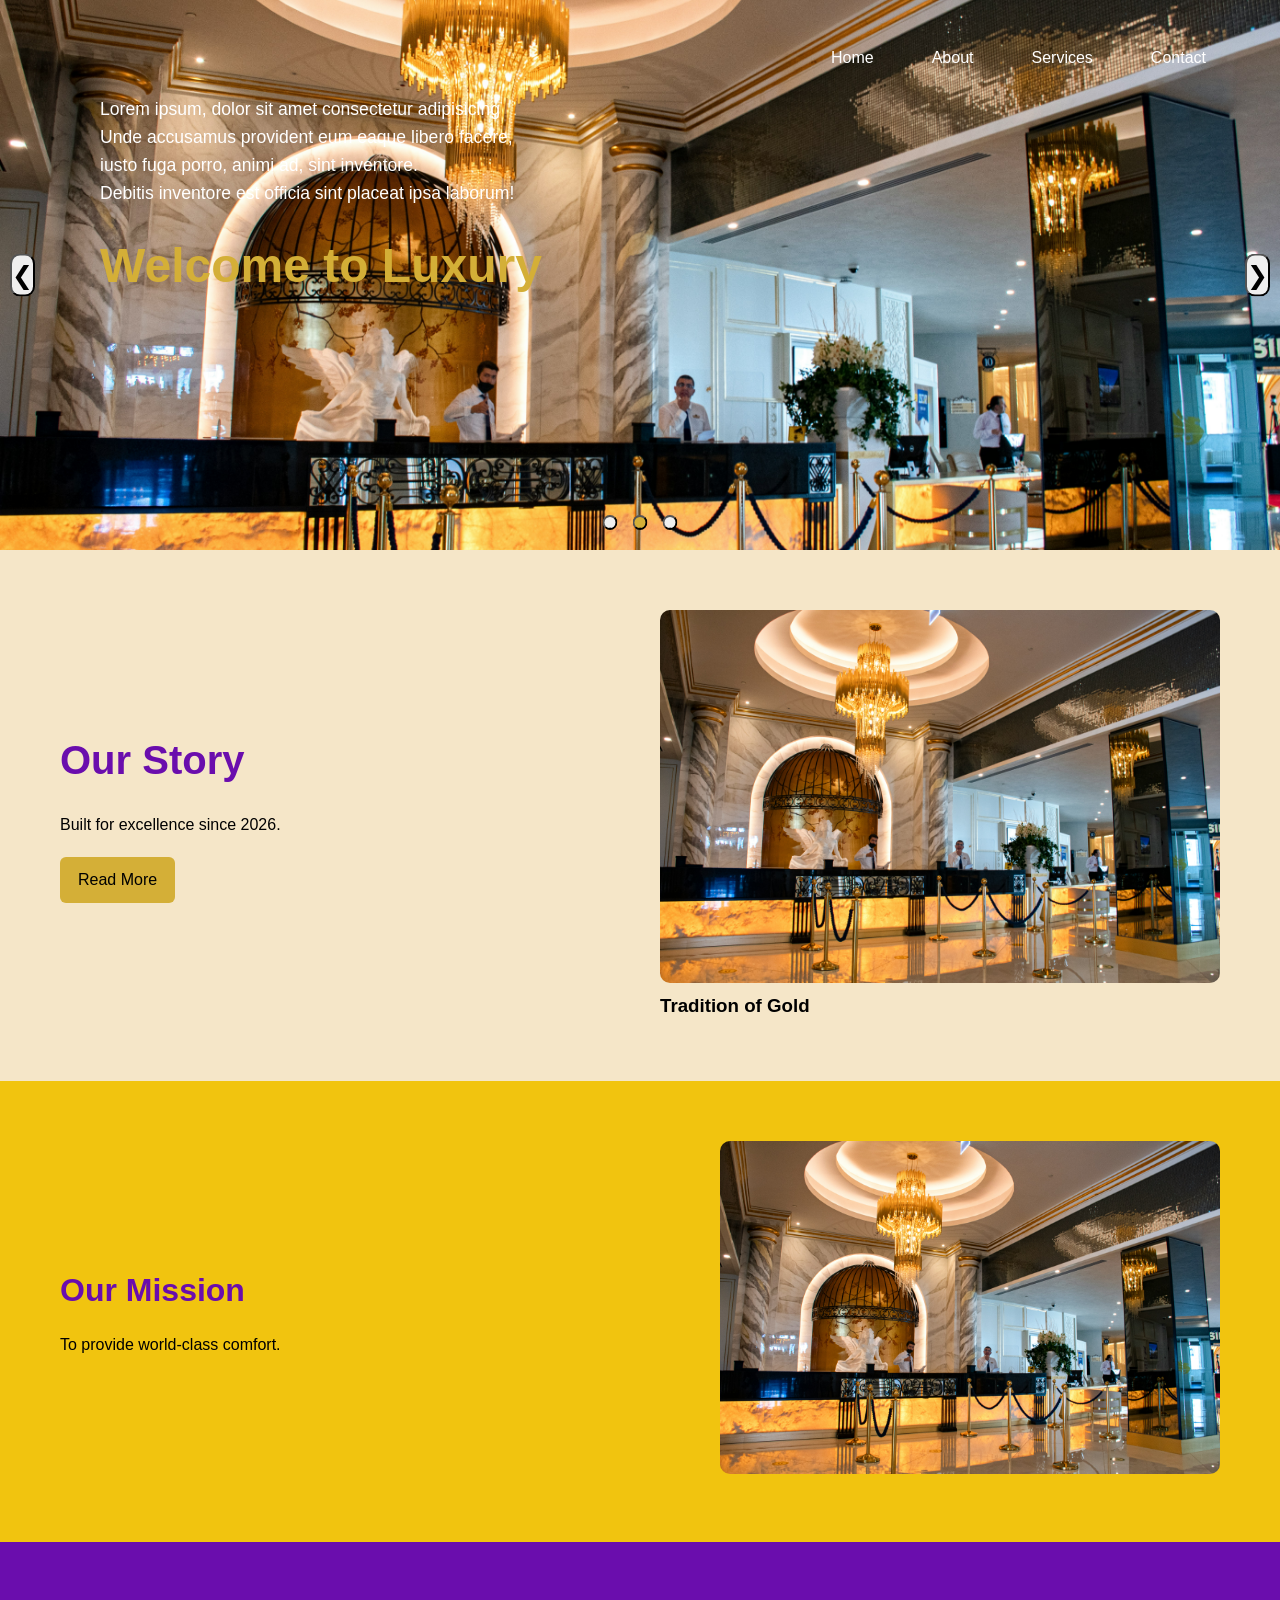
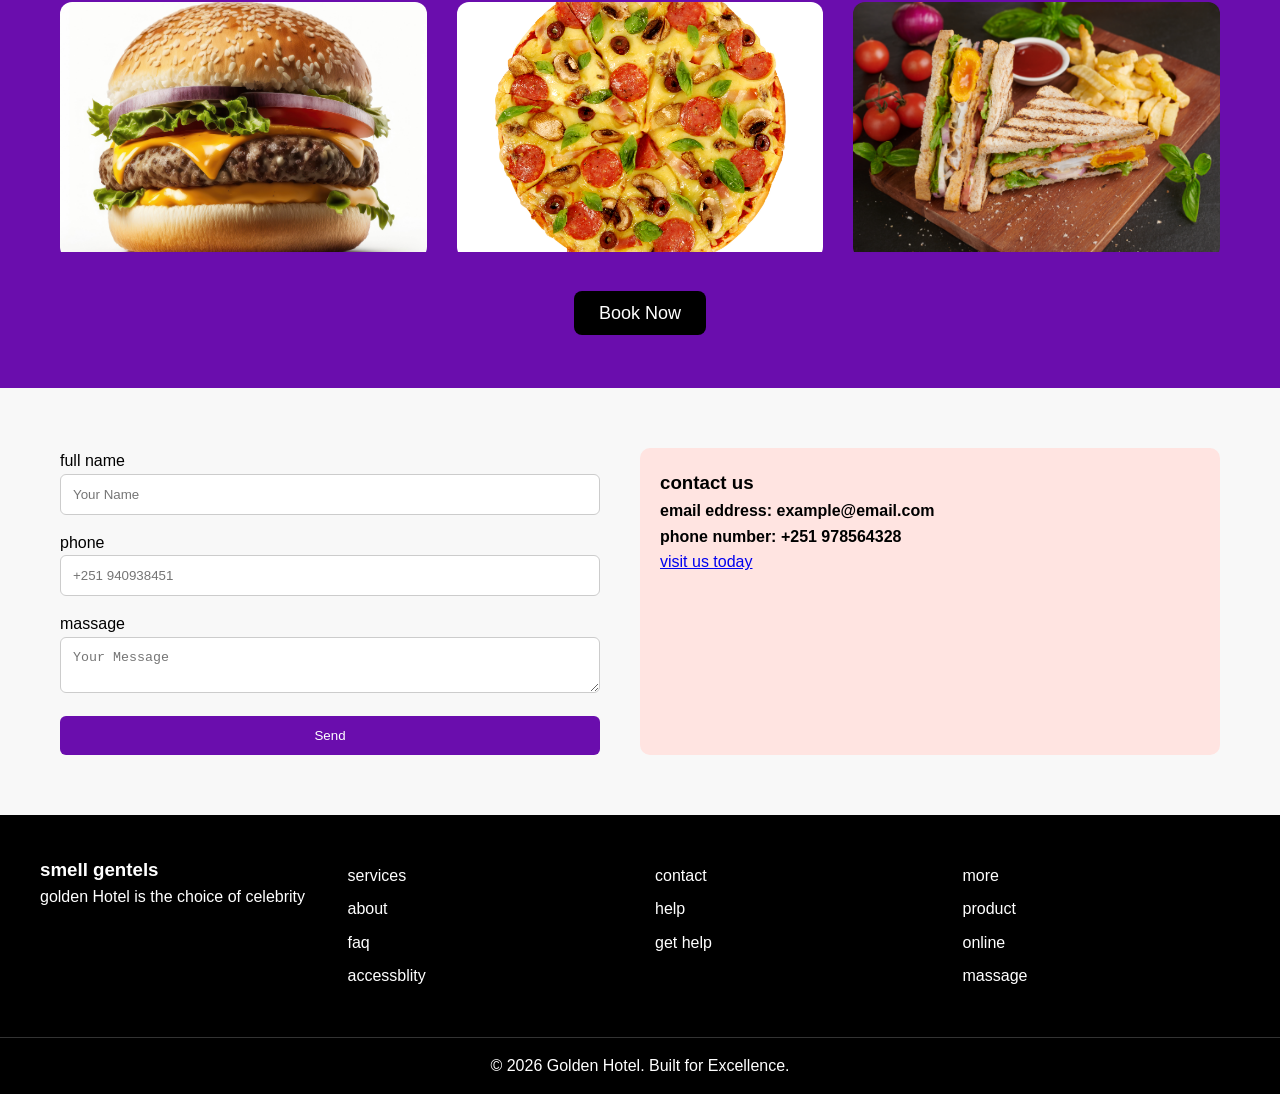
<file: index.html>
<!doctype html>
<html lang="en">
  <head>
    <meta charset="UTF-8" />
    <meta name="viewport" content="width=device-width, initial-scale=1.0" />
    <title>Golden Hotel | Excellence</title>
    <link rel="stylesheet" href="./style.css" />
  </head>
  <body>
    <header class="main-header">
      <div class="header-dv">
        <div class="image-container">
          <img src="./logoimage.png" alt="Logo" />
          <a href="#">golden</a>
        </div>

        <nav class="nav-container">
          <ul class="nav-links">
            <li><a href="#" id="home">Home</a></li>
            <li><a href="#about-container" id="about">About</a></li>
            <li><a href="#" id="servic">Services</a></li>
            <li><a href="#" id="conatc">Contact</a></li>
          </ul>
        </nav>
      </div>
      <div class="textside">
        <p>
          Lorem ipsum, dolor sit amet consectetur adipisicing <br />
          Unde accusamus provident eum eaque libero facere,<br />
          iusto fuga porro, animi ad, sint inventore. <br />
          Debitis inventore est officia sint placeat ipsa laborum!
        </p>
        <h2>Welcome to Luxury</h2>
      </div>
      <div class="img-hover-container">
        <img src="./imag.jpg" alt="Hotel" />
        <img src="./image.jpg" alt="Hotel" />
        <img src="./background.jpg" alt="Hotel" />
      </div>
      <div class="btn">
        <button onclick="prevSlide()" id="prev-btn">&#10094;</button>
        <button onclick="nextSlide()" id="next-btn">&#10095;</button>
      </div>
      <div class="slide-indicator">
        <button class="dots" onclick="slider('0')">.</button>
        <button class="dots" onclick="slider('1')">.</button>
        <button class="dots" onclick="slider('2')">.</button>
      </div>
    </header>
    <section class="about-container">
      <div class="about">
        <div class="noteofabouts">
          <h2>Our Story</h2>
          <p>Built for excellence since 2026.</p>
          <a href="#">Read More</a>
        </div>
        <div class="imageofabout">
          <img src="./image.jpg" alt="About" />
          <h3>Tradition of Gold</h3>
        </div>
      </div>
    </section>
    <section class="mission">
      <div class="missionnote">
        <h2>Our Mission</h2>
        <p>To provide world-class comfort.</p>
      </div>
      <div class="missionimage">
        <img src="./mission.jpg" alt="Mission" />
      </div>
    </section>
    <section class="services">
      <div class="cards">
        <div class="pizza">
          <img src="./hamburger.jpg" alt="Pizza" />
          <h3>Gourmet Dining</h3>
        </div>
        <div class="sandwich">
          <img src="./pizza.jpg" alt="Sandwich" />
          <h3>Quick Bites</h3>
        </div>
        <div class="humberger">
          <img src="./sandwich.jpg" alt="Sandwich" />
          <h3>Quick Bites</h3>
        </div>
      </div>
      <div class="book">
        <a href="contact.html" class="book-btn">Book Now</a>
      </div>
    </section>
    <section class="contact">
      <div class="form">
        <form class="contactform" id="goldenContactForm">
          <label for="name">full name</label>
          <input
            type="text"
            placeholder="Your Name"
            required
            id="name"
            name="name"
          /><br />
          <label for="phone">phone</label>
          <input
            type="tel"
            pattern="^\+?[0-9]{10,15}$"
            title="invalid"
            placeholder="+251 940938451"
            name="phone"
            required
            id="phone"
          /><br />
          <label for="massage">massage</label>
          <textarea
            placeholder="Your Message"
            id="massage"
            name="massage"
          ></textarea
          ><br />
          <button type="submit">Send</button>
        </form>
        <div class="pyhsicalform">
          <h3>contact us</h3>
          <h4>email eddress: example@email.com</h4>
          <h4>phone number: +251 978564328</h4>
          <a href="#"><p>visit us today</p></a>
        </div>
      </div>
    </section>
    <footer class="golden-footer">
      <div class="footer-container">
        <div class="footer-slogan">
          <h3>smell gentels</h3>
          <p>golden Hotel is the choice of celebrity</p>
        </div>
        <div class="footer-sce1">
          <ul>
            <li><a href="#">services</a></li>
            <li><a href="#">about</a></li>
            <li><a href="faq.html">faq</a></li>
            <li><a href="#">accessblity</a></li>
          </ul>
        </div>
        <div class="footer-sce2">
          <ul>
            <li><a href="#">contact</a></li>
            <li><a href="#">help</a></li>
            <li><a href="#">get help</a></li>
          </ul>
        </div>
        <div class="footer-sce3">
          <ul>
            <li><a href="#">more</a></li>
            <li><a href="#">product</a></li>
            <li><a href="#">online</a></li>
            <li><a href="#">massage</a></li>
          </ul>
        </div>
      </div>
      <div class="sub-footer">
        <p>&copy; 2026 Golden Hotel. Built for Excellence.</p>
      </div>
    </footer>
    <button id="backToTop" title="Return to Top">↑</button>
    <script src="./main.js"></script>
  </body>
</html>
</file>
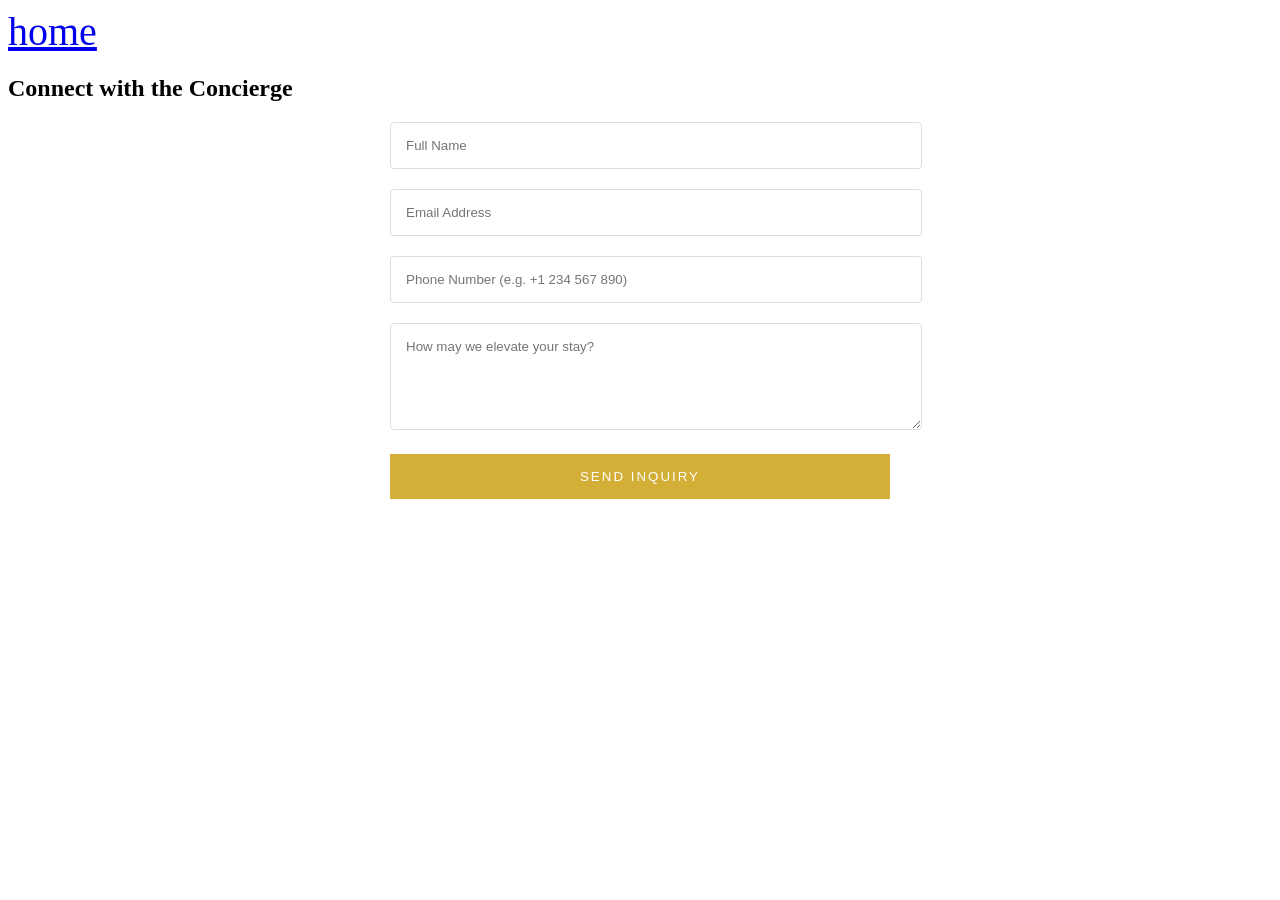
<file: contact.html>
<!doctype html>
<html lang="en">
  <head>
    <meta charset="UTF-8" />
    <meta name="viewport" content="width=device-width, initial-scale=1.0" />
    <title>Document</title>
    <link rel="stylesheet" href="./contact.css" />
  </head>
  <bodyy>
    <section class="contact-section">
      <a href="index1.html">home</a>
      <h2 class="gold-heading">Connect with the Concierge</h2>
      <form id="goldenContactForm" class="golden-form">
        <div class="form-group">
          <input
            type="text"
            id="name"
            name="name"
            placeholder="Full Name"
            required
          />
        </div>

        <div class="form-group">
          <input
            type="email"
            id="email"
            name="email"
            placeholder="Email Address"
            required
          />
        </div>
        <div class="form-group">
          <!-- Pattern validation ensures a professional 10+ digit format -->
          <input
            type="tel"
            id="phone"
            name="phone"
            placeholder="Phone Number (e.g. +1 234 567 890)"
            pattern="[0-9+ ]{10,15}"
            title="Please enter a valid phone number"
            required
          />
        </div>
        <div class="form-group">
          <textarea
            id="message"
            name="message"
            rows="5"
            placeholder="How may we elevate your stay?"
            required
          ></textarea>
        </div>

        <button type="submit" class="gold-submit">Send Inquiry</button>
      </form>
      <div id="formFeedback" class="hidden-message"></div>
    </section>
    <script src="./contact.js"></script>
  </bodyy>
</html>
</file>
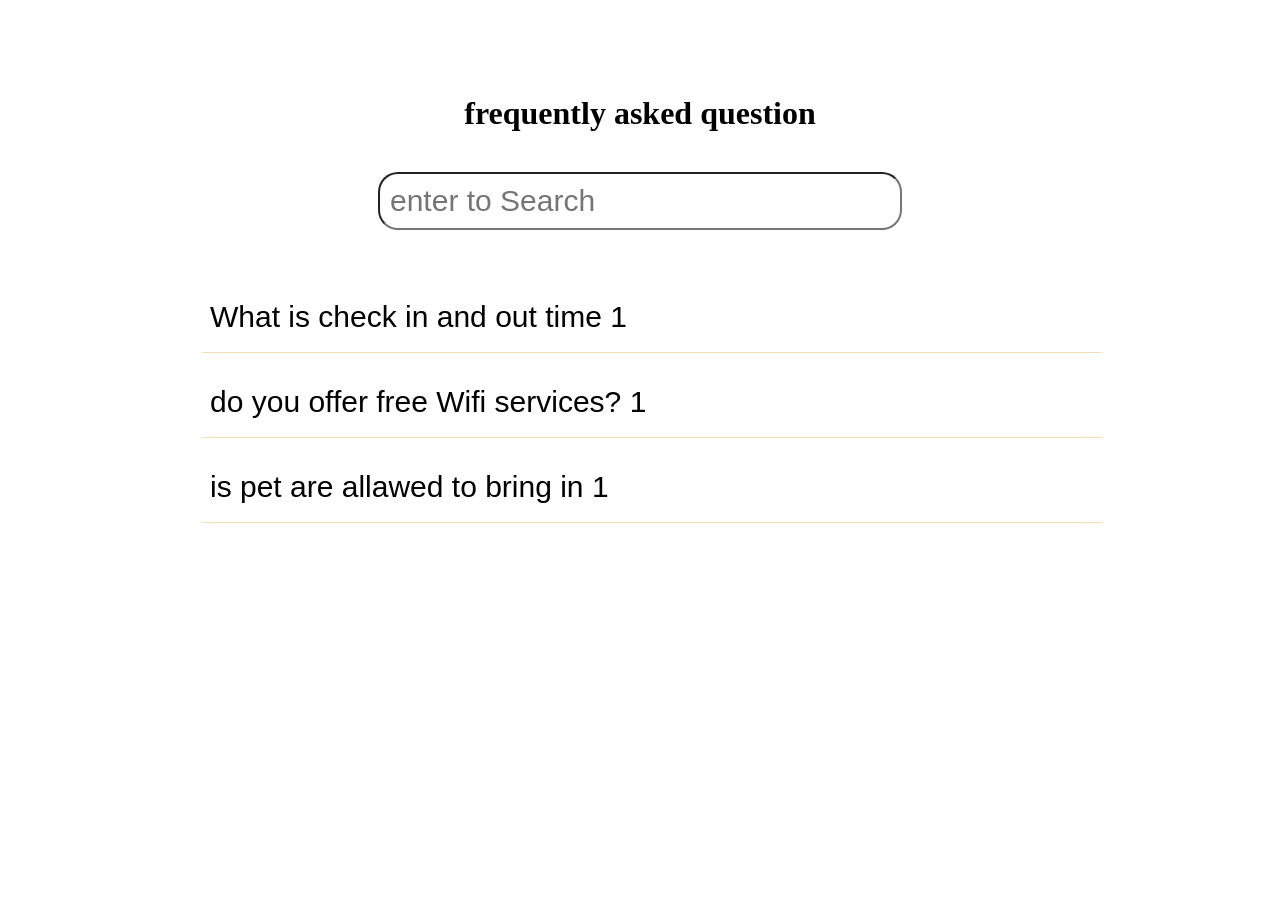
<file: faq.html>
<!doctype html>
<html lang="en">
  <head>
    <meta charset="UTF-8" />
    <meta name="viewport" content="width=device-width, initial-scale=1.0" />
    <title>Document</title>
    <link rel="stylesheet" href="./faq.css" />
  </head>
  <body>
    <section class="faq-container">
      <h1 id="fak-title">frequently asked question</h1>
      <div class="input-container">
        <input
          type="text"
          placeholder="enter to Search"
          id="input"
          onkeyup="filterFAQ()"
        />
      </div>
      <div class="fak-item">
        <button class="fak-question">
          What is check in and out time <span class="arrow"> 1 </span>
        </button>
        <div class="answer">
          <p>the check in time is 2:00:00 and check out is 11:00:00</p>
        </div>
      </div>
      <div class="fak-item">
        <button class="fak-question">
          do you offer free Wifi services? <span class="arrow"> 1 </span>
        </button>
        <div class="answer">
          <p>yes free wifi is available 24 hours in the all rooms</p>
        </div>
      </div>
      <div class="fak-item">
        <button class="fak-question">
          is pet are allawed to bring in <span class="arrow"> 1 </span>
        </button>
        <div class="answer">
          <p>yes they are allowed but those under weight of 10kg only</p>
        </div>
      </div>
    </section>
    <script src="./faq.js"></script>
  </body>
</html>
</file>
<file: style.css>
*{
  margin:0;
  padding:0;
  box-sizing:border-box;
}

html{
  scroll-behavior:smooth;
}

body{
  font-family: 'Segoe UI', sans-serif;
  overflow-x:hidden;
  line-height:1.6;
}

        /* =========================
          HEADER
          ========================= */
.main-header{
    z-index: 10;
    min-height: 550px;
    padding:20px 60px;
    color:rgb(255, 255, 255);
    position: relative;
}

.header-dv{
  position: relative;
  display:flex;
  align-items:center;
}

.nav-container{
  z-index: 20;
  margin-left:auto;
}

.nav-links{
  z-index: 2000;
  display:flex;
  gap:30px;
  list-style:none;
}

.nav-links a{
  z-index: 30;
  color:white;
  text-decoration:none;
  padding:8px 14px;
  border-radius:6px;
  transition:transform 0.3s ease;
}

.nav-links a:hover{
  text-decoration: underline;
  background:red;
  color:white;
  transform:scale(1.1);
}

/* =========================
   LOGO
========================= */
.image-container{
  display: flex;
  align-items: center;
}

.image-container img{
  width: 75px;

}

.image-container a{
  margin-left:10px;
  text-decoration:none;
  color:#d4af37;
  font-weight:bold;
  font-size:20px;
  transition: transform 0.3s ease;
}
.image-container a:hover{
  transform: scale(1.1);
  text-decoration: underline;
  color: white;
  background-color: transparent;
}

.textside 
{
    position: relative;
    z-index: 5; /* above image */
    max-width: 500px;
    margin-left: 20px;
    padding-left: 20px;
}

.btn 
{
    position: absolute;
    top: 50%;
    left: 0;
    right: 0;
    display: flex;
    justify-content: space-between;
    transform: translateY(-50%);
    padding: 0 10px;
    z-index: 10;        /* above image */
    /* REMOVE pointer-events: none; */
}

.btn button 
{
    background: white(0, 0, 0, 0.4);
    color: black;
    cursor: pointer;
    padding: 5px 0;
    border-radius: 10px;
    font-size: 25px;
    transition: all 0.3s ease;
}

.btn button:hover
 {
    background: #d4af37;
    color: black;
}
.img-hover-container {
    position: absolute;
    inset: 0;
    overflow: hidden;
    z-index: 0;
}

.img-hover-container img {
    display: none;        /* hide all by default */
    position: absolute;   /* stack on top of each other */
    width: 100%;
    height: 100%;
    object-fit: cover;
    top: 0;
    left: 0;
    transition: opacity 0.5s ease; /* optional smooth fade */
    opacity: 0;           /* hidden by default */
}

.img-hover-container img.displayImage {
    display: block;
    opacity: 1;
    z-index: 1;
}

.btn {
  position: absolute;
  top: 50%;
  left: 0;
  right: 0;
  display: flex;
  justify-content: space-between;
  transform: translateY(-50%);
  padding: 0 10px;
  z-index: 100;          /* ensure buttons are above everything */
}

.slide-indicator {
  position: absolute;
  bottom: 20px;
  left: 50%;
  transform: translateX(-50%);
  display: flex;
  gap: 15px;
  z-index: 100; /* above images */
}
.dots {
 
      width: 15px;
      height: 15px;
      border-radius: 50%;
      cursor: pointer; 
      background: white(255, 255, 255, 0.3);
     }

.dots.active {
    background: #d4af37;
}

.textside
{ z-index: 10;
  max-width:500px;
  margin-left: 20px;
  padding-left: 20px;
}

.textside h2{
  
  font-size:clamp(2rem,4vw,3rem);
  color:#d4af37;
}

.textside p{
  margin-bottom:20px;
  font-size:1.1rem;
}

/* =========================
   ABOUT
========================= */
.about{
  display:flex;
  align-items:center;
  justify-content:space-between;
  padding:60px;
  background:#f5e6c8;
  gap:40px;
}

.noteofabouts{
  flex:1;
}

.noteofabouts h2{
  font-size:2.5rem;
  color:#6a0dad;
}

.noteofabouts p{
  margin:20px 0;
}

.noteofabouts a{
  display:inline-block;
  padding:10px 18px;
  background:#d4af37;
  color:black;
  text-decoration:none;
  border-radius:6px;
  transition:0.3s;
}

.noteofabouts a:hover{
  transform:scale(1.05);
  background:#c19b2e;
}

.imageofabout{
  flex:1;
  position:relative;
}

.imageofabout img{
  width:100%;
  border-radius:10px;
}

/* =========================
   MISSION
========================= */
.mission{
  display:flex;
  align-items:center;
  justify-content:space-between;
  padding:60px;
  background:#f1c40f;
  gap:40px;
}

.missionnote h2{
  font-size:2rem;
  color:#6a0dad;
}

.missionnote p{
  margin-top:15px;
}

.missionimage img{
  max-width:500px;
  width:100%;
  border-radius:10px;
}

/* =========================
   SERVICES
========================= */
.services{
  padding:60px;
  background:#6a0dad;
}

.cards{
  display:flex;
  gap:30px;
  margin-bottom:40px;
}

.cards div{
  flex:1;
  position:relative;
  overflow:hidden;
  border-radius:12px;
}

.cards img{
  width:100%;
  height:250px;
  object-fit:cover;
  transition:0.5s;
}

.cards div:hover img{
  transform:scale(1.1);
}

.cards h3{
  position:absolute;
  top:50%;
  left:50%;
  transform:translate(-50%,-50%);
  color:white;
  opacity:0;
  transition:0.4s;
}

.cards div:hover h3{
  opacity:1;
}

.book{
  text-align:center;
}

.book-btn{
  padding:12px 25px;
  background:black;
  color:white;
  border-radius:8px;
  text-decoration:none;
  transition:0.3s;
  font-size: 18px;
}

.book-btn:hover{
  background:#d4af37;
  color:black;
}

/* =========================
   CONTACT
========================= */
.contact{
  padding:60px;
  background:#f8f8f8;
}

.form{
  display:flex;
  gap:40px;
}

.contactform{
  flex:1;
}

.contactform input,
.contactform textarea{
  width:100%;
  padding:12px;
  margin-bottom:15px;
  border:1px solid #ccc;
  border-radius:6px;
}

.contactform input:focus,
.contactform textarea:focus{
  outline:none;
  border-color:#d4af37;
  box-shadow:0 0 8px rgba(212,175,55,0.5);
}

.contactform button{
  padding:12px;
  width:100%;
  border:none;
  background:#6a0dad;
  color:white;
  border-radius:6px;
  cursor:pointer;
  transition:0.3s;
}

.contactform button:hover{
  background:#d4af37;
  color:black;
}

.pyhsicalform{
  flex:1;
  background:#ffe4e1;
  padding:20px;
  border-radius:10px;
}

/* =========================
   FOOTER
========================= */
.golden-footer{
  background:black;
  color:white;
}

.footer-container{
  display:flex;
  padding:40px;
  gap:30px;
}

.footer-container div{
  flex:1;
}

.footer-container ul{
  list-style:none;
}

.footer-container a{
  color:white;
  text-decoration:none;
  display:block;
  margin:8px 0;
}
.footer-container a:hover{
     text-decoration:underline;
     text-decoration-color: #ccc;
    
}

.sub-footer{
  text-align:center;
  padding:15px;
  border-top:1px solid #333;
}

/* =========================
   BACK TO TOP
========================= */
#backToTop{
  position:fixed;
  bottom:30px;
  right:30px;
  display:none;
  width:45px;
  height:45px;
  border-radius:50%;
  background:#d4af37;
  color:white;
  border:none;
  cursor:pointer;
  font-size:20px;
}

/* =========================
   RESPONSIVE
========================= */
@media(max-width:768px){
  .imageofhotel,
  .about,
  .mission,
  .cards,
  .form,
  .footer-container{
    flex-direction:column;
    text-align:center;
  }

  .nav-links{
    flex-direction:column;
    gap:15px;
  }
}
</file>
<file: contact.css>
.golden-form {
    max-width: 500px;
    margin: 0 auto;
    display: flex;
    flex-direction: column;
    gap: 20px;
}

.form-group input, .form-group textarea {
    width: 100%;
    padding: 15px;
    border: 1px solid #ddd;
    border-radius: 4px;
    font-family: 'Inter', sans-serif;
    transition: all 0.3s ease;
}

/* The Professional "Golden" Focus */
.form-group input:focus, .form-group textarea:focus {
    outline: none;
    border-color: #D4AF37;
    box-shadow: 0 0 8px rgba(212, 175, 55, 0.3);
}

.gold-submit {
    background: #D4AF37;
    color: white;
    padding: 15px;
    border: none;
    text-transform: uppercase;
    letter-spacing: 2px;
    cursor: pointer;
    transition: background-color 0.3s ease;
}

.gold-submit:hover {
    background: #B8962E; /* Slightly darker gold on hover */
}
a{
    font-size: 40px;
}
</file>
<file: faq.css>
.faq-container{

    padding: 60px;
    margin: auto;
     max-width: 900px;
}
#fak-title{
    font-size: 2rem;
    text-align: center;
    margin-bottom: 20px;
    margin-bottom: 40px; 
}


.input-container{
  align-items: right;
}
#input{
  width: 100%;
  border-radius: 20px;
    max-width: 500px;
  font-size: 30px;
  padding: 10px;
  margin-bottom: 10px;
  transition: 0.3s ease;
}
#input:focus{
  outline: none;

}
.input-container{
text-align: center;
margin-bottom: 40px;
}
.fak-item{
  width: 100%;
  padding: 12px;
  font-size: 25px;
  align-items: left;

}
.fak-question{
  background-color: #fff;
  font-size: 30px;
  border: none;
  border-radius: 5px;
  padding: 8px;

}
.fak-item{
  margin-bottom: 0;
font-size: 25px;
transition: all 0.3s;
}
.fak-item{
  border-radius: 20px;
  border: none;
}
.answer{
  margin-top: 10px;
  max-height: 0;
  overflow: hidden;
  background-color: rgba(245, 179, 179, 0.174);
  border-bottom: 1px solid wheat;
  
}
.fak-item button:hover{
  color: #d4af37;
}
.fak-item.active .answer{
 max-height: 200px;

}
.fak-item.active .arrow{
  transform: translate(180);
  background-color: wheat;
}
</file>
